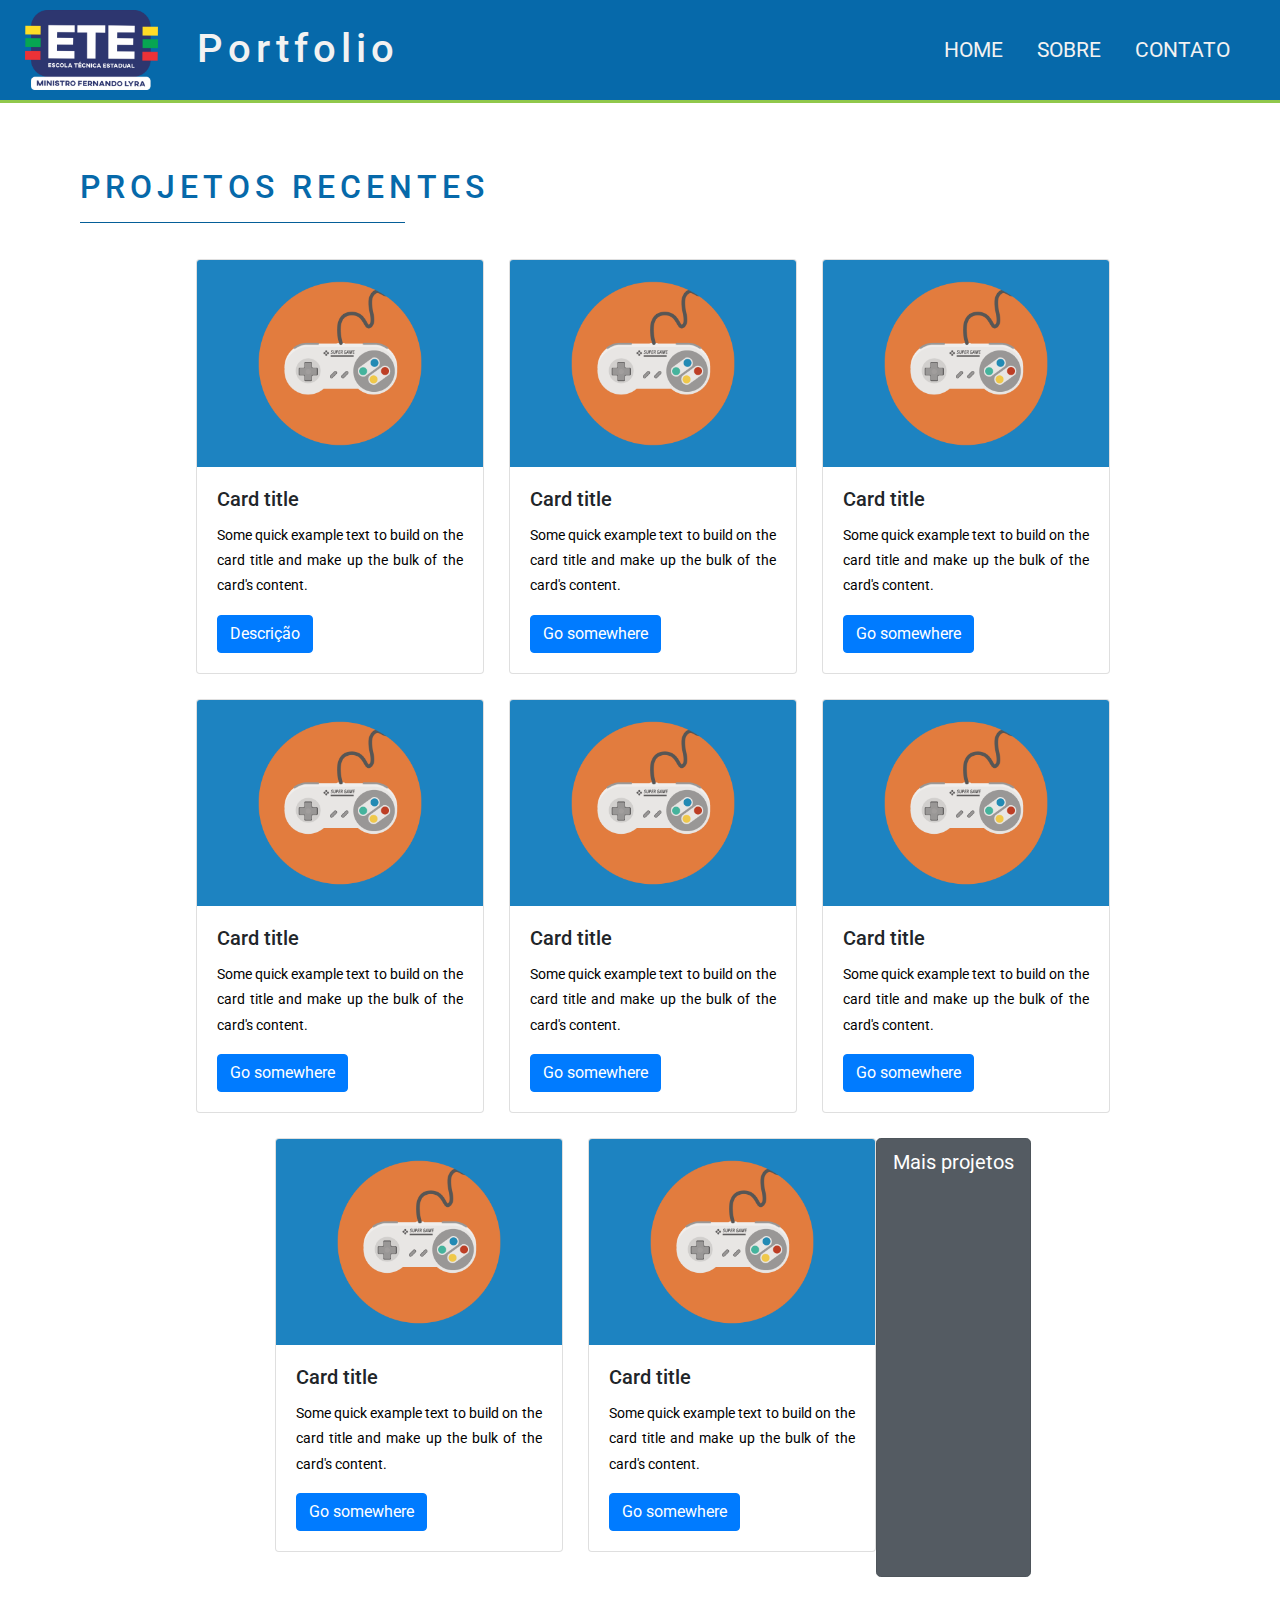
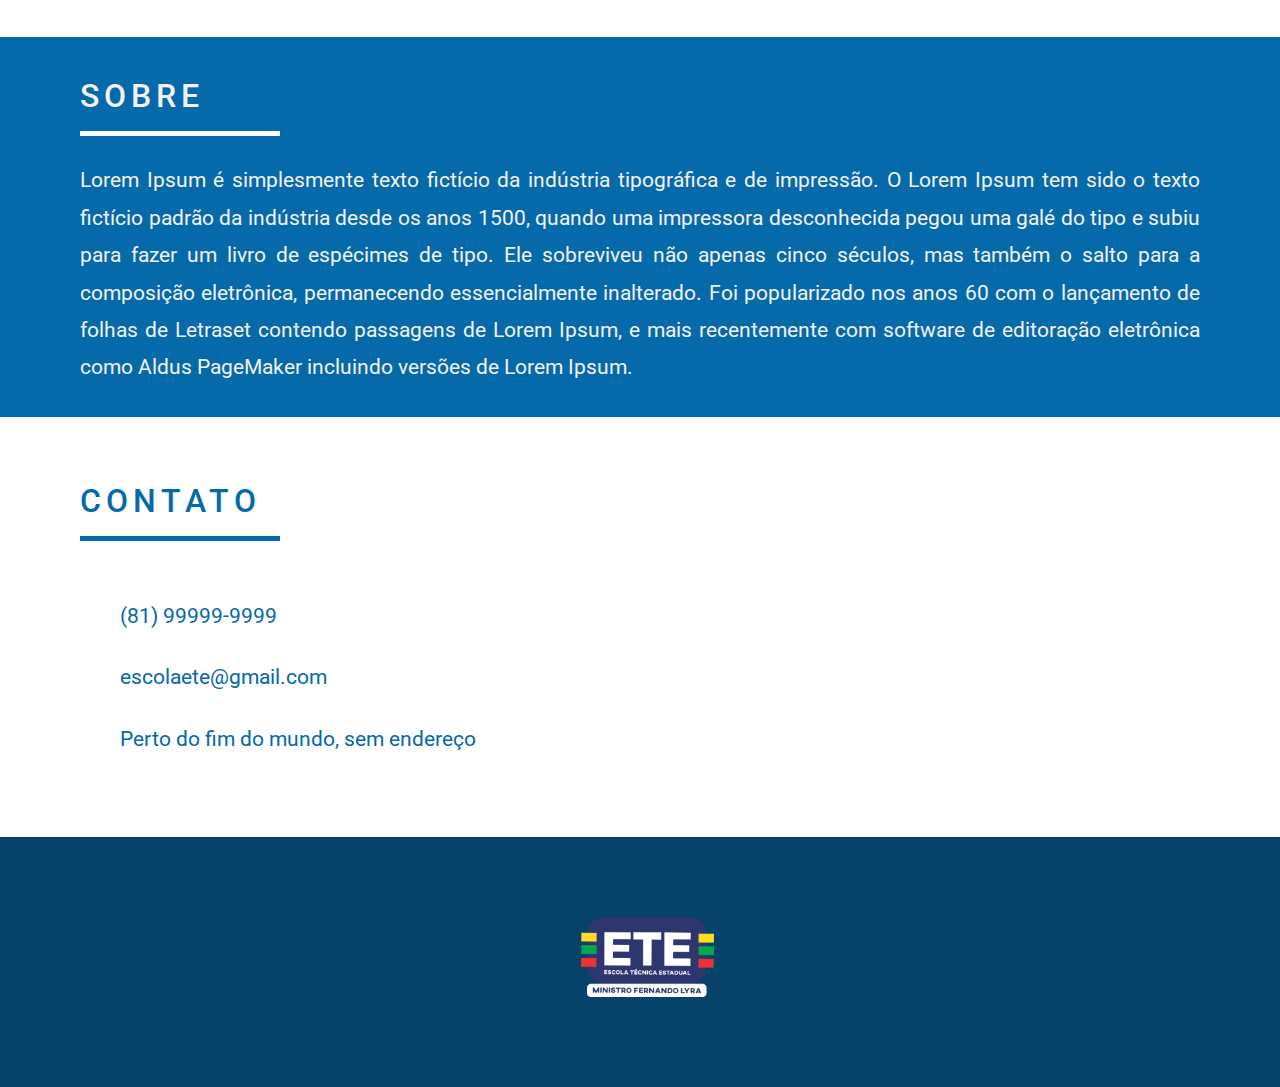
<file: index.html>
<!DOCTYPE html>
<html lang="en">
<head>
    <meta charset="UTF-8">
    <meta name="viewport" content="width=device-width, initial-scale=1.0">
    <meta http-equiv="X-UA-Compatible" content="ie=edge">
    <link rel="stylesheet" href="css/estilos.css">
    <link href="https://fonts.googleapis.com/css?family=Roboto" rel="stylesheet">
    <link rel="stylesheet" href="https://use.fontawesome.com/releases/v5.8.1/css/all.css" integrity="sha384-50oBUHEmvpQ+1lW4y57PTFmhCaXp0ML5d60M1M7uH2+nqUivzIebhndOJK28anvf" crossorigin="anonymous">
    <link rel="stylesheet" href="https://maxcdn.bootstrapcdn.com/bootstrap/4.0.0/css/bootstrap.min.css" integrity="sha384-Gn5384xqQ1aoWXA+058RXPxPg6fy4IWvTNh0E263XmFcJlSAwiGgFAW/dAiS6JXm" crossorigin="anonymous">
    <title>Document</title>
</head>
<body>
    <header class="cabecalho">
        <div class="logo">
            <a href="#inicio">
                <img src="img/logo-ete.png" alt="logo">
            </a>
        </div>
        <h1 class="titulo">Portfolio</h1>
        <nav class="menu">
            <ul>
                <li>
                    <a href="#inicio">HOME</a>
                </li>
                <li>
                    <a href="#sobre">SOBRE</a>
                </li>
                <li>
                    <a href="#contato">CONTATO</a>
                </li>
            </ul>
        </nav>
    </header>
    <section> 
        <h2 class="titulo">PROJETOS RECENTES</h2>
        <hr>
        <div class='flex-container'>
                <div class="card" style="width: 18rem;">
                        <img class="card-img-top" src="img/game.png" alt="Card image cap">
                            <div class="card-body">
                                <h5 class="card-title">Card title</h5>
                                <p class="card-text">Some quick example text to build on the card title and make up the bulk of the card's content.</p>
                                <a href="#" class="btn btn-primary" data-toggle="modal" data-target="#exampleModalLong">Descrição</a>
                                <!-- Modal -->
                                <div class="modal fade" id="exampleModalLong" tabindex="-1" role="dialog" aria-labelledby="exampleModalLongTitle" aria-hidden="true">
                                    <div class="modal-dialog" role="document">
                                        <div class="modal-content">
                                            <div class="modal-header">
                                                <h5 class="modal-title" id="exampleModalLongTitle">PROJETO 1</h5>
                                                <button type="button" class="close" data-dismiss="modal" aria-label="Close">
                                                    <span aria-hidden="true">&times;</span>
                                                </button>
                                            </div>
                                            <div class="modal-body">
                                                <img class="card-img-top" src="img/game.png" alt="Card image cap">
                                                <hr>
                                                <p class="card-text">Lorem Ipsum is simply dummy text of the printing and typesetting industry. Lorem Ipsum has been the industry's standard dummy text ever since the 1500s, when an unknown printer took a galley of type and scrambled it to make a type specimen book. It has survived not only five centuries, but also the leap into electronic typesetting, remaining essentially unchanged. It was popularised in the 1960s with the release of Letraset sheets containing Lorem Ipsum passages, and more recently with desktop publishing software like Aldus PageMaker including versions of Lorem Ipsum.</p>
                                            </div>
                                        </div>
                                    </div>
                                </div>
                            </div>
                </div>
            <div class="card" style="width: 18rem;">
                    <img class="card-img-top" src="img/game.png" alt="Card image cap">
                        <div class="card-body">
                            <h5 class="card-title">Card title</h5>
                            <p class="card-text">Some quick example text to build on the card title and make up the bulk of the card's content.</p>
                            <a href="#" class="btn btn-primary" data-toggle="modal" data-target="#exampleModalLong">Go somewhere</a>
                            <!-- Modal -->
                            <div class="modal fade" id="exampleModalLong" tabindex="-1" role="dialog" aria-labelledby="exampleModalLongTitle" aria-hidden="true">
                                <div class="modal-dialog" role="document">
                                    <div class="modal-content">
                                        <div class="modal-header">
                                            <h5 class="modal-title" id="exampleModalLongTitle">Modal title</h5>
                                            <button type="button" class="close" data-dismiss="modal" aria-label="Close">
                                                <span aria-hidden="true">&times;</span>
                                            </button>
                                        </div>
                                        <div class="modal-body">
                                        ...
                                        </div>
                                        <div class="modal-footer">
                                            <button type="button" class="btn btn-secondary" data-dismiss="modal">Close</button>
                                            <button type="button" class="btn btn-primary">Save changes</button>
                                        </div>
                                    </div>
                                </div>
                            </div>
                        </div>
            </div>
            <div class="card" style="width: 18rem;">
                    <img class="card-img-top" src="img/game.png" alt="Card image cap">
                        <div class="card-body">
                            <h5 class="card-title">Card title</h5>
                            <p class="card-text">Some quick example text to build on the card title and make up the bulk of the card's content.</p>
                            <a href="#" class="btn btn-primary" data-toggle="modal" data-target="#exampleModalLong">Go somewhere</a>
                            <!-- Modal -->
                            <div class="modal fade" id="exampleModalLong" tabindex="-1" role="dialog" aria-labelledby="exampleModalLongTitle" aria-hidden="true">
                                <div class="modal-dialog" role="document">
                                    <div class="modal-content">
                                        <div class="modal-header">
                                            <h5 class="modal-title" id="exampleModalLongTitle">Modal title</h5>
                                            <button type="button" class="close" data-dismiss="modal" aria-label="Close">
                                                <span aria-hidden="true">&times;</span>
                                            </button>
                                        </div>
                                        <div class="modal-body">
                                        ...
                                        </div>
                                        <div class="modal-footer">
                                            <button type="button" class="btn btn-secondary" data-dismiss="modal">Close</button>
                                            <button type="button" class="btn btn-primary">Save changes</button>
                                        </div>
                                    </div>
                                </div>
                            </div>
                        </div>
            </div>
            <div class="card" style="width: 18rem;">
                    <img class="card-img-top" src="img/game.png" alt="Card image cap">
                        <div class="card-body">
                            <h5 class="card-title">Card title</h5>
                            <p class="card-text">Some quick example text to build on the card title and make up the bulk of the card's content.</p>
                            <a href="#" class="btn btn-primary" data-toggle="modal" data-target="#exampleModalLong">Go somewhere</a>
                            <!-- Modal -->
                            <div class="modal fade" id="exampleModalLong" tabindex="-1" role="dialog" aria-labelledby="exampleModalLongTitle" aria-hidden="true">
                                <div class="modal-dialog" role="document">
                                    <div class="modal-content">
                                        <div class="modal-header">
                                            <h5 class="modal-title" id="exampleModalLongTitle">Modal title</h5>
                                            <button type="button" class="close" data-dismiss="modal" aria-label="Close">
                                                <span aria-hidden="true">&times;</span>
                                            </button>
                                        </div>
                                        <div class="modal-body">
                                        ...
                                        </div>
                                        <div class="modal-footer">
                                            <button type="button" class="btn btn-secondary" data-dismiss="modal">Close</button>
                                            <button type="button" class="btn btn-primary">Save changes</button>
                                        </div>
                                    </div>
                                </div>
                            </div>
                        </div>
            </div>
            <div class="card" style="width: 18rem;">
                    <img class="card-img-top" src="img/game.png" alt="Card image cap">
                        <div class="card-body">
                            <h5 class="card-title">Card title</h5>
                            <p class="card-text">Some quick example text to build on the card title and make up the bulk of the card's content.</p>
                            <a href="#" class="btn btn-primary" data-toggle="modal" data-target="#exampleModalLong">Go somewhere</a>
                            <!-- Modal -->
                            <div class="modal fade" id="exampleModalLong" tabindex="-1" role="dialog" aria-labelledby="exampleModalLongTitle" aria-hidden="true">
                                <div class="modal-dialog" role="document">
                                    <div class="modal-content">
                                        <div class="modal-header">
                                            <h5 class="modal-title" id="exampleModalLongTitle">Modal title</h5>
                                            <button type="button" class="close" data-dismiss="modal" aria-label="Close">
                                                <span aria-hidden="true">&times;</span>
                                            </button>
                                        </div>
                                        <div class="modal-body">
                                        ...
                                        </div>
                                        <div class="modal-footer">
                                            <button type="button" class="btn btn-secondary" data-dismiss="modal">Close</button>
                                            <button type="button" class="btn btn-primary">Save changes</button>
                                        </div>
                                    </div>
                                </div>
                            </div>
                        </div>
            </div>
            <div class="card" style="width: 18rem;">
                    <img class="card-img-top" src="img/game.png" alt="Card image cap">
                        <div class="card-body">
                            <h5 class="card-title">Card title</h5>
                            <p class="card-text">Some quick example text to build on the card title and make up the bulk of the card's content.</p>
                            <a href="#" class="btn btn-primary" data-toggle="modal" data-target="#exampleModalLong">Go somewhere</a>
                            <!-- Modal -->
                            <div class="modal fade" id="exampleModalLong" tabindex="-1" role="dialog" aria-labelledby="exampleModalLongTitle" aria-hidden="true">
                                <div class="modal-dialog" role="document">
                                    <div class="modal-content">
                                        <div class="modal-header">
                                            <h5 class="modal-title" id="exampleModalLongTitle">Modal title</h5>
                                            <button type="button" class="close" data-dismiss="modal" aria-label="Close">
                                                <span aria-hidden="true">&times;</span>
                                            </button>
                                        </div>
                                        <div class="modal-body">
                                        ...
                                        </div>
                                        <div class="modal-footer">
                                            <button type="button" class="btn btn-secondary" data-dismiss="modal">Close</button>
                                            <button type="button" class="btn btn-primary">Save changes</button>
                                        </div>
                                    </div>
                                </div>
                            </div>
                        </div>
            </div>
            <div class="card" style="width: 18rem;">
                    <img class="card-img-top" src="img/game.png" alt="Card image cap">
                        <div class="card-body">
                            <h5 class="card-title">Card title</h5>
                            <p class="card-text">Some quick example text to build on the card title and make up the bulk of the card's content.</p>
                            <a href="#" class="btn btn-primary" data-toggle="modal" data-target="#exampleModalLong">Go somewhere</a>
                            <!-- Modal -->
                            <div class="modal fade" id="exampleModalLong" tabindex="-1" role="dialog" aria-labelledby="exampleModalLongTitle" aria-hidden="true">
                                <div class="modal-dialog" role="document">
                                    <div class="modal-content">
                                        <div class="modal-header">
                                            <h5 class="modal-title" id="exampleModalLongTitle">Modal title</h5>
                                            <button type="button" class="close" data-dismiss="modal" aria-label="Close">
                                                <span aria-hidden="true">&times;</span>
                                            </button>
                                        </div>
                                        <div class="modal-body">
                                        ...
                                        </div>
                                        <div class="modal-footer">
                                            <button type="button" class="btn btn-secondary" data-dismiss="modal">Close</button>
                                            <button type="button" class="btn btn-primary">Save changes</button>
                                        </div>
                                    </div>
                                </div>
                            </div>
                        </div>
            </div>
            <div class="card" style="width: 18rem;">
                    <img class="card-img-top" src="img/game.png" alt="Card image cap">
                        <div class="card-body">
                            <h5 class="card-title">Card title</h5>
                            <p class="card-text">Some quick example text to build on the card title and make up the bulk of the card's content.</p>
                            <a href="#" class="btn btn-primary" data-toggle="modal" data-target="#exampleModalLong">Go somewhere</a>
                            <!-- Modal -->
                            <div class="modal fade" id="exampleModalLong" tabindex="-1" role="dialog" aria-labelledby="exampleModalLongTitle" aria-hidden="true">
                                <div class="modal-dialog" role="document">
                                    <div class="modal-content">
                                        <div class="modal-header">
                                            <h5 class="modal-title" id="exampleModalLongTitle">Modal title</h5>
                                            <button type="button" class="close" data-dismiss="modal" aria-label="Close">
                                                <span aria-hidden="true">&times;</span>
                                            </button>
                                        </div>
                                        <div class="modal-body">
                                        ...
                                        </div>
                                        <div class="modal-footer">
                                            <button type="button" class="btn btn-secondary" data-dismiss="modal">Close</button>
                                            <button type="button" class="btn btn-primary">Save changes</button>
                                        </div>
                                    </div>
                                </div>
                            </div>
                        </div>
            </div>
            <a href="./projetos.html" class="btn btn-secondary btn-lg active mais" role="button" aria-pressed="true">Mais projetos</a>  
        </div>
       
    </section>
    <section class="sobre" id="sobre">
        <h2 class="sobre">SOBRE</h2>
        <hr>

        <p>Lorem Ipsum é simplesmente texto fictício da indústria tipográfica e de impressão. O Lorem Ipsum tem sido o texto fictício padrão da indústria desde os anos 1500, quando uma impressora desconhecida pegou uma galé do tipo e subiu para fazer um livro de espécimes de tipo. Ele sobreviveu não apenas cinco séculos, mas também o salto para a composição eletrônica, permanecendo essencialmente inalterado. Foi popularizado nos anos 60 com o lançamento de folhas de Letraset contendo passagens de Lorem Ipsum, e mais recentemente com software de editoração eletrônica como Aldus PageMaker incluindo versões de Lorem Ipsum.</p>
    </section>
    <section class="contato" id="contato">
        <h2 class="contato">CONTATO</h2>
        <hr class="hr-contato">
        
        <div>
            <span class="icon">
                <i class="fas fa-phone"></i>
                <span class="icon-text">(81) 99999-9999</span>
            </span>
            <span class="icon">
                <i class="fas fa-envelope"></i>
                <span class="icon-text">escolaete@gmail.com</span>
            </span>
            <span class="icon">
                <i class="fas fa-map-marker-alt"></i>
                <span class="icon-text"> Perto do fim do mundo, sem endereço</span>
            </span>
        </div>
        
    </section>

    <footer>
        <div class="logo">
            <img src="img/logo-ete.png" alt="logo">
        </div>

    </footer>
    <script src="https://code.jquery.com/jquery-3.2.1.slim.min.js" integrity="sha384-KJ3o2DKtIkvYIK3UENzmM7KCkRr/rE9/Qpg6aAZGJwFDMVNA/GpGFF93hXpG5KkN" crossorigin="anonymous"></script>
    <script src="https://cdnjs.cloudflare.com/ajax/libs/popper.js/1.12.9/umd/popper.min.js" integrity="sha384-ApNbgh9B+Y1QKtv3Rn7W3mgPxhU9K/ScQsAP7hUibX39j7fakFPskvXusvfa0b4Q" crossorigin="anonymous"></script>
    <script src="https://maxcdn.bootstrapcdn.com/bootstrap/4.0.0/js/bootstrap.min.js" integrity="sha384-JZR6Spejh4U02d8jOt6vLEHfe/JQGiRRSQQxSfFWpi1MquVdAyjUar5+76PVCmYl" crossorigin="anonymous"></script>
</body>
</html>
</file>
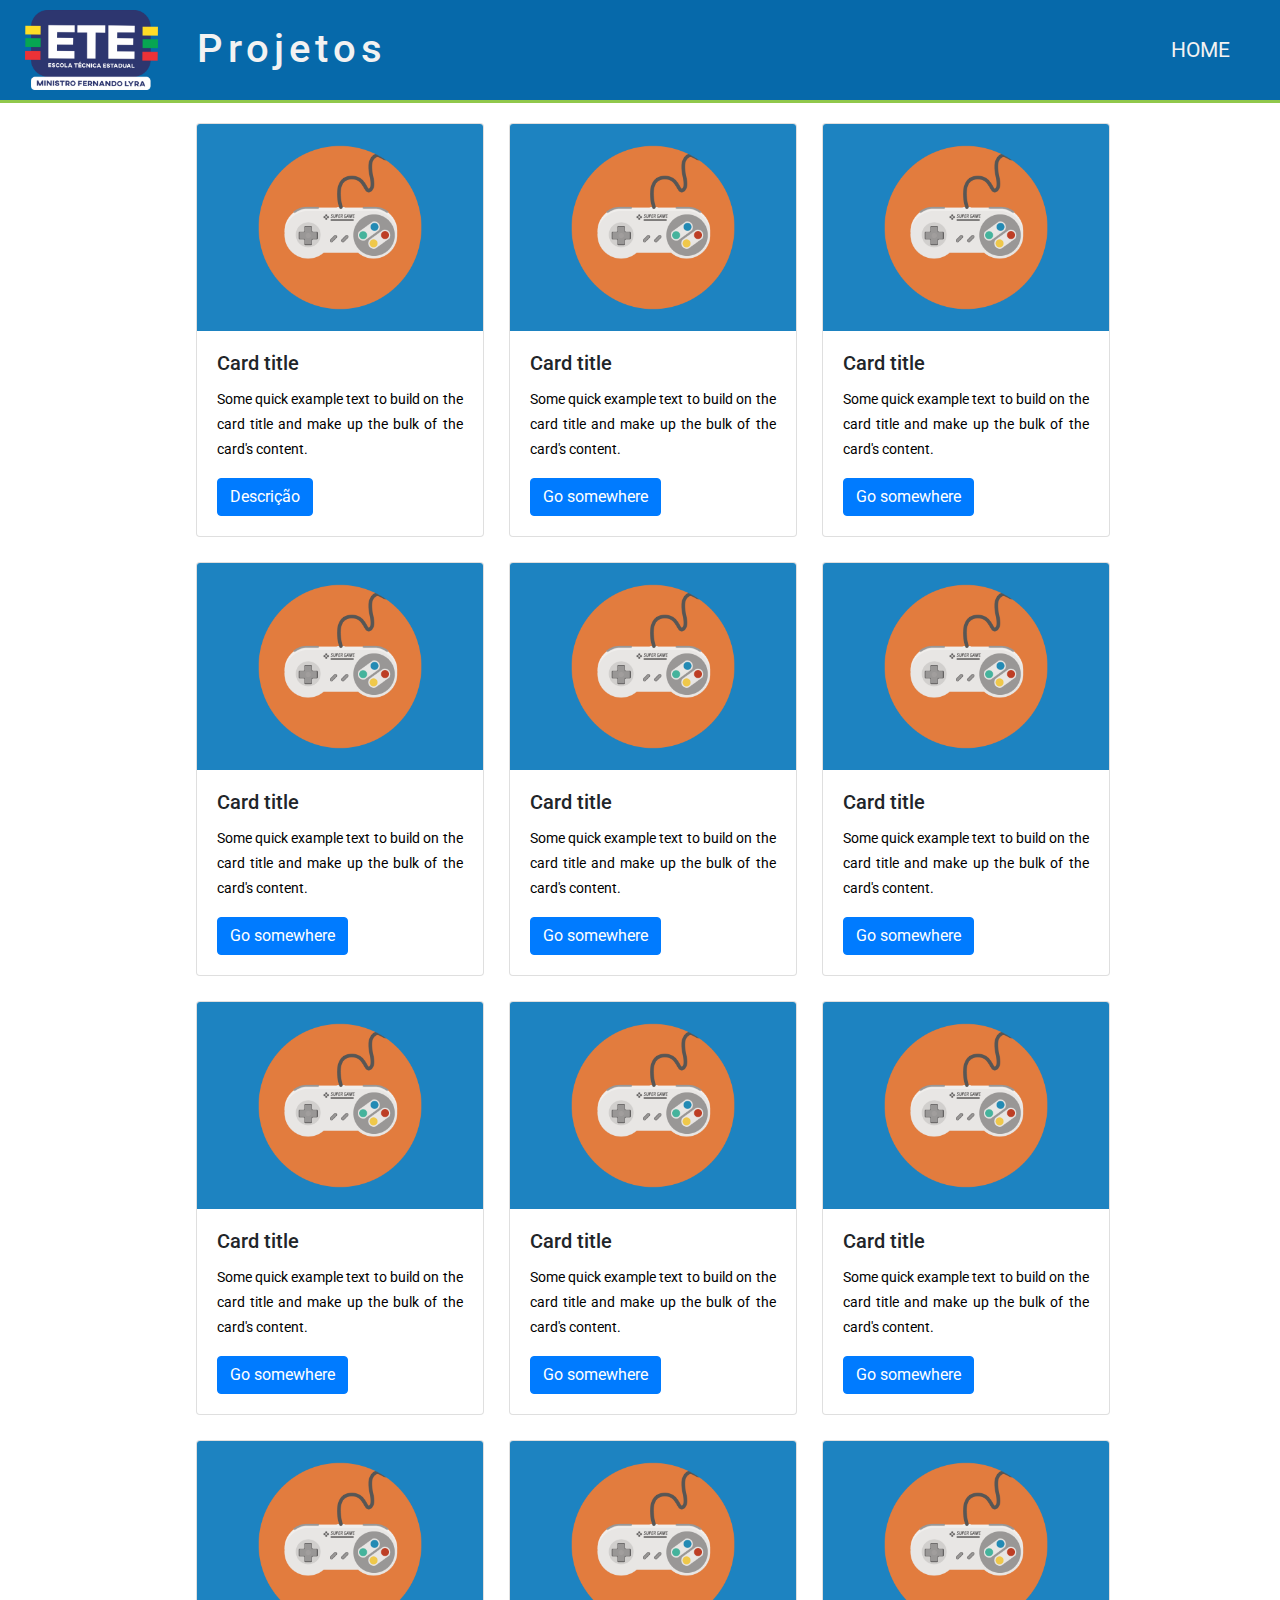
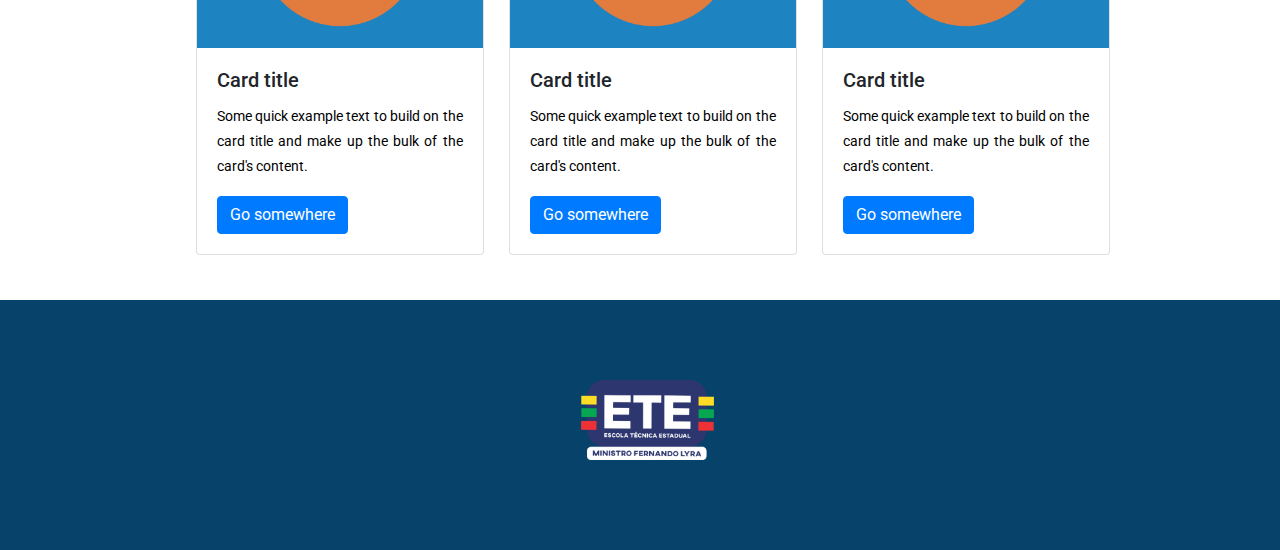
<file: projetos.html>
<!DOCTYPE html>
<html lang="en">
<head>
    <meta charset="UTF-8">
    <meta name="viewport" content="width=device-width, initial-scale=1.0">
    <meta http-equiv="X-UA-Compatible" content="ie=edge">
    <link rel="stylesheet" href="css/estilos.css">
    <link href="https://fonts.googleapis.com/css?family=Roboto" rel="stylesheet">
    <link rel="stylesheet" href="https://use.fontawesome.com/releases/v5.8.1/css/all.css" integrity="sha384-50oBUHEmvpQ+1lW4y57PTFmhCaXp0ML5d60M1M7uH2+nqUivzIebhndOJK28anvf" crossorigin="anonymous">
    <link rel="stylesheet" href="https://maxcdn.bootstrapcdn.com/bootstrap/4.0.0/css/bootstrap.min.css" integrity="sha384-Gn5384xqQ1aoWXA+058RXPxPg6fy4IWvTNh0E263XmFcJlSAwiGgFAW/dAiS6JXm" crossorigin="anonymous">
    <title>Document</title>
</head>
<body>
    <header class="cabecalho">
        <div class="logo">
            <a href="./index.html">
                <img src="img/logo-ete.png" alt="logo">
            </a>
        </div>
        <h1 class="titulo">Projetos</h1>
        <nav class="menu">
            <ul>
                <li>
                    <a href="./index.html">HOME</a>
                </li>
            </ul>
        </nav>
    </header>
    <section> 
        <div class='flex-container'>
                <div class="card" style="width: 18rem;">
                        <img class="card-img-top" src="img/game.png" alt="Card image cap">
                            <div class="card-body">
                                <h5 class="card-title">Card title</h5>
                                <p class="card-text">Some quick example text to build on the card title and make up the bulk of the card's content.</p>
                                <a href="#" class="btn btn-primary" data-toggle="modal" data-target="#exampleModalLong">Descrição</a>
                                <!-- Modal -->
                                <div class="modal fade" id="exampleModalLong" tabindex="-1" role="dialog" aria-labelledby="exampleModalLongTitle" aria-hidden="true">
                                    <div class="modal-dialog" role="document">
                                        <div class="modal-content">
                                            <div class="modal-header">
                                                <h5 class="modal-title" id="exampleModalLongTitle">PROJETO 1</h5>
                                                <button type="button" class="close" data-dismiss="modal" aria-label="Close">
                                                    <span aria-hidden="true">&times;</span>
                                                </button>
                                            </div>
                                            <div class="modal-body">
                                                <img class="card-img-top" src="img/game.png" alt="Card image cap">
                                                <hr>
                                                <p class="card-text">Lorem Ipsum is simply dummy text of the printing and typesetting industry. Lorem Ipsum has been the industry's standard dummy text ever since the 1500s, when an unknown printer took a galley of type and scrambled it to make a type specimen book. It has survived not only five centuries, but also the leap into electronic typesetting, remaining essentially unchanged. It was popularised in the 1960s with the release of Letraset sheets containing Lorem Ipsum passages, and more recently with desktop publishing software like Aldus PageMaker including versions of Lorem Ipsum.</p>
                                            </div>
                                        </div>
                                    </div>
                                </div>
                            </div>
                </div>
            <div class="card" style="width: 18rem;">
                    <img class="card-img-top" src="img/game.png" alt="Card image cap">
                        <div class="card-body">
                            <h5 class="card-title">Card title</h5>
                            <p class="card-text">Some quick example text to build on the card title and make up the bulk of the card's content.</p>
                            <a href="#" class="btn btn-primary" data-toggle="modal" data-target="#exampleModalLong">Go somewhere</a>
                            <!-- Modal -->
                            <div class="modal fade" id="exampleModalLong" tabindex="-1" role="dialog" aria-labelledby="exampleModalLongTitle" aria-hidden="true">
                                <div class="modal-dialog" role="document">
                                    <div class="modal-content">
                                        <div class="modal-header">
                                            <h5 class="modal-title" id="exampleModalLongTitle">Modal title</h5>
                                            <button type="button" class="close" data-dismiss="modal" aria-label="Close">
                                                <span aria-hidden="true">&times;</span>
                                            </button>
                                        </div>
                                        <div class="modal-body">
                                        ...
                                        </div>
                                        <div class="modal-footer">
                                            <button type="button" class="btn btn-secondary" data-dismiss="modal">Close</button>
                                            <button type="button" class="btn btn-primary">Save changes</button>
                                        </div>
                                    </div>
                                </div>
                            </div>
                        </div>
            </div>
            <div class="card" style="width: 18rem;">
                    <img class="card-img-top" src="img/game.png" alt="Card image cap">
                        <div class="card-body">
                            <h5 class="card-title">Card title</h5>
                            <p class="card-text">Some quick example text to build on the card title and make up the bulk of the card's content.</p>
                            <a href="#" class="btn btn-primary" data-toggle="modal" data-target="#exampleModalLong">Go somewhere</a>
                            <!-- Modal -->
                            <div class="modal fade" id="exampleModalLong" tabindex="-1" role="dialog" aria-labelledby="exampleModalLongTitle" aria-hidden="true">
                                <div class="modal-dialog" role="document">
                                    <div class="modal-content">
                                        <div class="modal-header">
                                            <h5 class="modal-title" id="exampleModalLongTitle">Modal title</h5>
                                            <button type="button" class="close" data-dismiss="modal" aria-label="Close">
                                                <span aria-hidden="true">&times;</span>
                                            </button>
                                        </div>
                                        <div class="modal-body">
                                        ...
                                        </div>
                                        <div class="modal-footer">
                                            <button type="button" class="btn btn-secondary" data-dismiss="modal">Close</button>
                                            <button type="button" class="btn btn-primary">Save changes</button>
                                        </div>
                                    </div>
                                </div>
                            </div>
                        </div>
            </div>
            <div class="card" style="width: 18rem;">
                    <img class="card-img-top" src="img/game.png" alt="Card image cap">
                        <div class="card-body">
                            <h5 class="card-title">Card title</h5>
                            <p class="card-text">Some quick example text to build on the card title and make up the bulk of the card's content.</p>
                            <a href="#" class="btn btn-primary" data-toggle="modal" data-target="#exampleModalLong">Go somewhere</a>
                            <!-- Modal -->
                            <div class="modal fade" id="exampleModalLong" tabindex="-1" role="dialog" aria-labelledby="exampleModalLongTitle" aria-hidden="true">
                                <div class="modal-dialog" role="document">
                                    <div class="modal-content">
                                        <div class="modal-header">
                                            <h5 class="modal-title" id="exampleModalLongTitle">Modal title</h5>
                                            <button type="button" class="close" data-dismiss="modal" aria-label="Close">
                                                <span aria-hidden="true">&times;</span>
                                            </button>
                                        </div>
                                        <div class="modal-body">
                                        ...
                                        </div>
                                        <div class="modal-footer">
                                            <button type="button" class="btn btn-secondary" data-dismiss="modal">Close</button>
                                            <button type="button" class="btn btn-primary">Save changes</button>
                                        </div>
                                    </div>
                                </div>
                            </div>
                        </div>
            </div>
            <div class="card" style="width: 18rem;">
                    <img class="card-img-top" src="img/game.png" alt="Card image cap">
                        <div class="card-body">
                            <h5 class="card-title">Card title</h5>
                            <p class="card-text">Some quick example text to build on the card title and make up the bulk of the card's content.</p>
                            <a href="#" class="btn btn-primary" data-toggle="modal" data-target="#exampleModalLong">Go somewhere</a>
                            <!-- Modal -->
                            <div class="modal fade" id="exampleModalLong" tabindex="-1" role="dialog" aria-labelledby="exampleModalLongTitle" aria-hidden="true">
                                <div class="modal-dialog" role="document">
                                    <div class="modal-content">
                                        <div class="modal-header">
                                            <h5 class="modal-title" id="exampleModalLongTitle">Modal title</h5>
                                            <button type="button" class="close" data-dismiss="modal" aria-label="Close">
                                                <span aria-hidden="true">&times;</span>
                                            </button>
                                        </div>
                                        <div class="modal-body">
                                        ...
                                        </div>
                                        <div class="modal-footer">
                                            <button type="button" class="btn btn-secondary" data-dismiss="modal">Close</button>
                                            <button type="button" class="btn btn-primary">Save changes</button>
                                        </div>
                                    </div>
                                </div>
                            </div>
                        </div>
            </div>
            <div class="card" style="width: 18rem;">
                    <img class="card-img-top" src="img/game.png" alt="Card image cap">
                        <div class="card-body">
                            <h5 class="card-title">Card title</h5>
                            <p class="card-text">Some quick example text to build on the card title and make up the bulk of the card's content.</p>
                            <a href="#" class="btn btn-primary" data-toggle="modal" data-target="#exampleModalLong">Go somewhere</a>
                            <!-- Modal -->
                            <div class="modal fade" id="exampleModalLong" tabindex="-1" role="dialog" aria-labelledby="exampleModalLongTitle" aria-hidden="true">
                                <div class="modal-dialog" role="document">
                                    <div class="modal-content">
                                        <div class="modal-header">
                                            <h5 class="modal-title" id="exampleModalLongTitle">Modal title</h5>
                                            <button type="button" class="close" data-dismiss="modal" aria-label="Close">
                                                <span aria-hidden="true">&times;</span>
                                            </button>
                                        </div>
                                        <div class="modal-body">
                                        ...
                                        </div>
                                        <div class="modal-footer">
                                            <button type="button" class="btn btn-secondary" data-dismiss="modal">Close</button>
                                            <button type="button" class="btn btn-primary">Save changes</button>
                                        </div>
                                    </div>
                                </div>
                            </div>
                        </div>
            </div>
            <div class="card" style="width: 18rem;">
                    <img class="card-img-top" src="img/game.png" alt="Card image cap">
                        <div class="card-body">
                            <h5 class="card-title">Card title</h5>
                            <p class="card-text">Some quick example text to build on the card title and make up the bulk of the card's content.</p>
                            <a href="#" class="btn btn-primary" data-toggle="modal" data-target="#exampleModalLong">Go somewhere</a>
                            <!-- Modal -->
                            <div class="modal fade" id="exampleModalLong" tabindex="-1" role="dialog" aria-labelledby="exampleModalLongTitle" aria-hidden="true">
                                <div class="modal-dialog" role="document">
                                    <div class="modal-content">
                                        <div class="modal-header">
                                            <h5 class="modal-title" id="exampleModalLongTitle">Modal title</h5>
                                            <button type="button" class="close" data-dismiss="modal" aria-label="Close">
                                                <span aria-hidden="true">&times;</span>
                                            </button>
                                        </div>
                                        <div class="modal-body">
                                        ...
                                        </div>
                                        <div class="modal-footer">
                                            <button type="button" class="btn btn-secondary" data-dismiss="modal">Close</button>
                                            <button type="button" class="btn btn-primary">Save changes</button>
                                        </div>
                                    </div>
                                </div>
                            </div>
                        </div>
            </div>
            <div class="card" style="width: 18rem;">
                    <img class="card-img-top" src="img/game.png" alt="Card image cap">
                        <div class="card-body">
                            <h5 class="card-title">Card title</h5>
                            <p class="card-text">Some quick example text to build on the card title and make up the bulk of the card's content.</p>
                            <a href="#" class="btn btn-primary" data-toggle="modal" data-target="#exampleModalLong">Go somewhere</a>
                            <!-- Modal -->
                            <div class="modal fade" id="exampleModalLong" tabindex="-1" role="dialog" aria-labelledby="exampleModalLongTitle" aria-hidden="true">
                                <div class="modal-dialog" role="document">
                                    <div class="modal-content">
                                        <div class="modal-header">
                                            <h5 class="modal-title" id="exampleModalLongTitle">Modal title</h5>
                                            <button type="button" class="close" data-dismiss="modal" aria-label="Close">
                                                <span aria-hidden="true">&times;</span>
                                            </button>
                                        </div>
                                        <div class="modal-body">
                                        ...
                                        </div>
                                        <div class="modal-footer">
                                            <button type="button" class="btn btn-secondary" data-dismiss="modal">Close</button>
                                            <button type="button" class="btn btn-primary">Save changes</button>
                                        </div>
                                    </div>
                                </div>
                            </div>
                        </div>
            </div>
            <div class="card" style="width: 18rem;">
                <img class="card-img-top" src="img/game.png" alt="Card image cap">
                    <div class="card-body">
                        <h5 class="card-title">Card title</h5>
                        <p class="card-text">Some quick example text to build on the card title and make up the bulk of the card's content.</p>
                        <a href="#" class="btn btn-primary" data-toggle="modal" data-target="#exampleModalLong">Go somewhere</a>
                        <!-- Modal -->
                        <div class="modal fade" id="exampleModalLong" tabindex="-1" role="dialog" aria-labelledby="exampleModalLongTitle" aria-hidden="true">
                            <div class="modal-dialog" role="document">
                                <div class="modal-content">
                                    <div class="modal-header">
                                        <h5 class="modal-title" id="exampleModalLongTitle">Modal title</h5>
                                        <button type="button" class="close" data-dismiss="modal" aria-label="Close">
                                            <span aria-hidden="true">&times;</span>
                                        </button>
                                    </div>
                                    <div class="modal-body">
                                    ...
                                    </div>
                                    <div class="modal-footer">
                                        <button type="button" class="btn btn-secondary" data-dismiss="modal">Close</button>
                                        <button type="button" class="btn btn-primary">Save changes</button>
                                    </div>
                                </div>
                            </div>
                        </div>
                    </div>
        </div>
        <div class="card" style="width: 18rem;">
                    <img class="card-img-top" src="img/game.png" alt="Card image cap">
                        <div class="card-body">
                            <h5 class="card-title">Card title</h5>
                            <p class="card-text">Some quick example text to build on the card title and make up the bulk of the card's content.</p>
                            <a href="#" class="btn btn-primary" data-toggle="modal" data-target="#exampleModalLong">Go somewhere</a>
                            <!-- Modal -->
                            <div class="modal fade" id="exampleModalLong" tabindex="-1" role="dialog" aria-labelledby="exampleModalLongTitle" aria-hidden="true">
                                <div class="modal-dialog" role="document">
                                    <div class="modal-content">
                                        <div class="modal-header">
                                            <h5 class="modal-title" id="exampleModalLongTitle">Modal title</h5>
                                            <button type="button" class="close" data-dismiss="modal" aria-label="Close">
                                                <span aria-hidden="true">&times;</span>
                                            </button>
                                        </div>
                                        <div class="modal-body">
                                        ...
                                        </div>
                                        <div class="modal-footer">
                                            <button type="button" class="btn btn-secondary" data-dismiss="modal">Close</button>
                                            <button type="button" class="btn btn-primary">Save changes</button>
                                        </div>
                                    </div>
                                </div>
                            </div>
                        </div>
            </div>
            <div class="card" style="width: 18rem;">
                <img class="card-img-top" src="img/game.png" alt="Card image cap">
                    <div class="card-body">
                        <h5 class="card-title">Card title</h5>
                        <p class="card-text">Some quick example text to build on the card title and make up the bulk of the card's content.</p>
                        <a href="#" class="btn btn-primary" data-toggle="modal" data-target="#exampleModalLong">Go somewhere</a>
                        <!-- Modal -->
                        <div class="modal fade" id="exampleModalLong" tabindex="-1" role="dialog" aria-labelledby="exampleModalLongTitle" aria-hidden="true">
                            <div class="modal-dialog" role="document">
                                <div class="modal-content">
                                    <div class="modal-header">
                                        <h5 class="modal-title" id="exampleModalLongTitle">Modal title</h5>
                                        <button type="button" class="close" data-dismiss="modal" aria-label="Close">
                                            <span aria-hidden="true">&times;</span>
                                        </button>
                                    </div>
                                    <div class="modal-body">
                                    ...
                                    </div>
                                    <div class="modal-footer">
                                        <button type="button" class="btn btn-secondary" data-dismiss="modal">Close</button>
                                        <button type="button" class="btn btn-primary">Save changes</button>
                                    </div>
                                </div>
                            </div>
                        </div>
                    </div>
        </div>
        <div class="card" style="width: 18rem;">
            <img class="card-img-top" src="img/game.png" alt="Card image cap">
                <div class="card-body">
                    <h5 class="card-title">Card title</h5>
                    <p class="card-text">Some quick example text to build on the card title and make up the bulk of the card's content.</p>
                    <a href="#" class="btn btn-primary" data-toggle="modal" data-target="#exampleModalLong">Go somewhere</a>
                    <!-- Modal -->
                    <div class="modal fade" id="exampleModalLong" tabindex="-1" role="dialog" aria-labelledby="exampleModalLongTitle" aria-hidden="true">
                        <div class="modal-dialog" role="document">
                            <div class="modal-content">
                                <div class="modal-header">
                                    <h5 class="modal-title" id="exampleModalLongTitle">Modal title</h5>
                                    <button type="button" class="close" data-dismiss="modal" aria-label="Close">
                                        <span aria-hidden="true">&times;</span>
                                    </button>
                                </div>
                                <div class="modal-body">
                                ...
                                </div>
                                <div class="modal-footer">
                                    <button type="button" class="btn btn-secondary" data-dismiss="modal">Close</button>
                                    <button type="button" class="btn btn-primary">Save changes</button>
                                </div>
                            </div>
                        </div>
                    </div>
                </div>
        </div>
        </div>
    <footer>
        <div class="logo">
            <img src="img/logo-ete.png" alt="logo">
        </div>

    </footer>
    <script src="https://code.jquery.com/jquery-3.2.1.slim.min.js" integrity="sha384-KJ3o2DKtIkvYIK3UENzmM7KCkRr/rE9/Qpg6aAZGJwFDMVNA/GpGFF93hXpG5KkN" crossorigin="anonymous"></script>
    <script src="https://cdnjs.cloudflare.com/ajax/libs/popper.js/1.12.9/umd/popper.min.js" integrity="sha384-ApNbgh9B+Y1QKtv3Rn7W3mgPxhU9K/ScQsAP7hUibX39j7fakFPskvXusvfa0b4Q" crossorigin="anonymous"></script>
    <script src="https://maxcdn.bootstrapcdn.com/bootstrap/4.0.0/js/bootstrap.min.js" integrity="sha384-JZR6Spejh4U02d8jOt6vLEHfe/JQGiRRSQQxSfFWpi1MquVdAyjUar5+76PVCmYl" crossorigin="anonymous"></script>
</body>
</html>
</file>
<file: css/estilos.css>
/* Padrão */

* {
    box-sizing: border-box;
}

body {
    margin: 0;
    background-color: #F2F2F2;
    font-family: 'Roboto', sans-serif;

}

/* cabeçalho */


.cabecalho {
    background: #0669AA;
    height: 100px;
    box-sizing: content-box;
    border-bottom: solid 3px #90C84B;
}

.logo {
    display: inline-block;
    height: 100px;
    padding: 10px;
    margin-left: 15px;
}

.logo img {
    height: 100%;
}

.menu {
    float: right;
    height: 100px;
    padding: 35px;
}

.menu ul {
    margin: 0;
    padding: 0;
}

.menu li {
    display: inline-block;
}

.menu a {
    padding: 15px;
}

.cabecalho a {
    text-decoration: none;
    color: #F2F2F2;
    font-size: 1.3em;
}

h1.titulo {
    display: inline-block;
    vertical-align: top;
    height: 80px;
    padding: 25px;
    color: #F2F2F2;
    letter-spacing: 5px;
}

.menu a:hover {
    background-color: #90C84B;
    color: #F2F2F2;
}

/* body */


.flex-container {
    display: flex;
    flex-wrap: wrap;
    padding: 20px;
    justify-content: center;
}

.card {
    margin: 0 0 25px 25px;
}

.card-text {
    font-size: 14px;
    padding: 0;
    color: black;
    text-align: justify;
    font-family: 'Roboto', 'sans-serif';
}


.flex-container a {
    text-decoration: none;
    color: white;
    text-align: center;
}

section {
    position: relative;
}
.mais {
    background-color: #0669AA;
}

h3{
    padding: 10px;
}

h2.contato, h2.titulo, h2.sobre {
    margin-top: 40px;
    margin-left: 80px;
    padding-top: 25px;
    color: #0669AA;
    letter-spacing: 5px;
}


hr {
    padding: 0;
    margin: 0;
    margin-left: 80px;
    color: #0669AA;
    background-color: #0669AA;
    width: 325px;
    height: 3px;
}


section.sobre {
    background-color: #0669AA;
    height: 380px;
}

h2.sobre {
    color: #F2F2F2;
    padding: 40px 0 0 0;
    font-size: 2em;
}

p {
    color: #F2F2F2;
    text-align: justify;
    line-height: 1.8em;
    padding: 10px 80px 80px 80px;
    font-size: 1.3em;
}

section.sobre hr {
    border-color: #fff;
    margin-left: 80px;
    padding: 0;
    max-width: 200px;
    border: 0;
    border-top: solid 5px #fff;
    text-align: center;
}


section.contato {
    height: 380px;
}

.hr-contato {
    border-color: #0669AA;
    margin-left: 80px;
    margin-bottom: 60px;
    padding: 0;
    max-width: 200px;
    border: 0;
    border-top: solid 5px #0669AA;
    text-align: center;
}


.icon {
    display: block;
    font-size: 1.3em;
    margin: 0 0 30px 80px;
    color: #0669AA;
}

.icon-text {
    color: #0669AA;
    margin-left: 40px;
}

footer {
    height: 250px;
    background-color: rgb(6, 66, 105);
    text-align: center;
}

footer div {
    margin-top: 70px;
}
</file>
